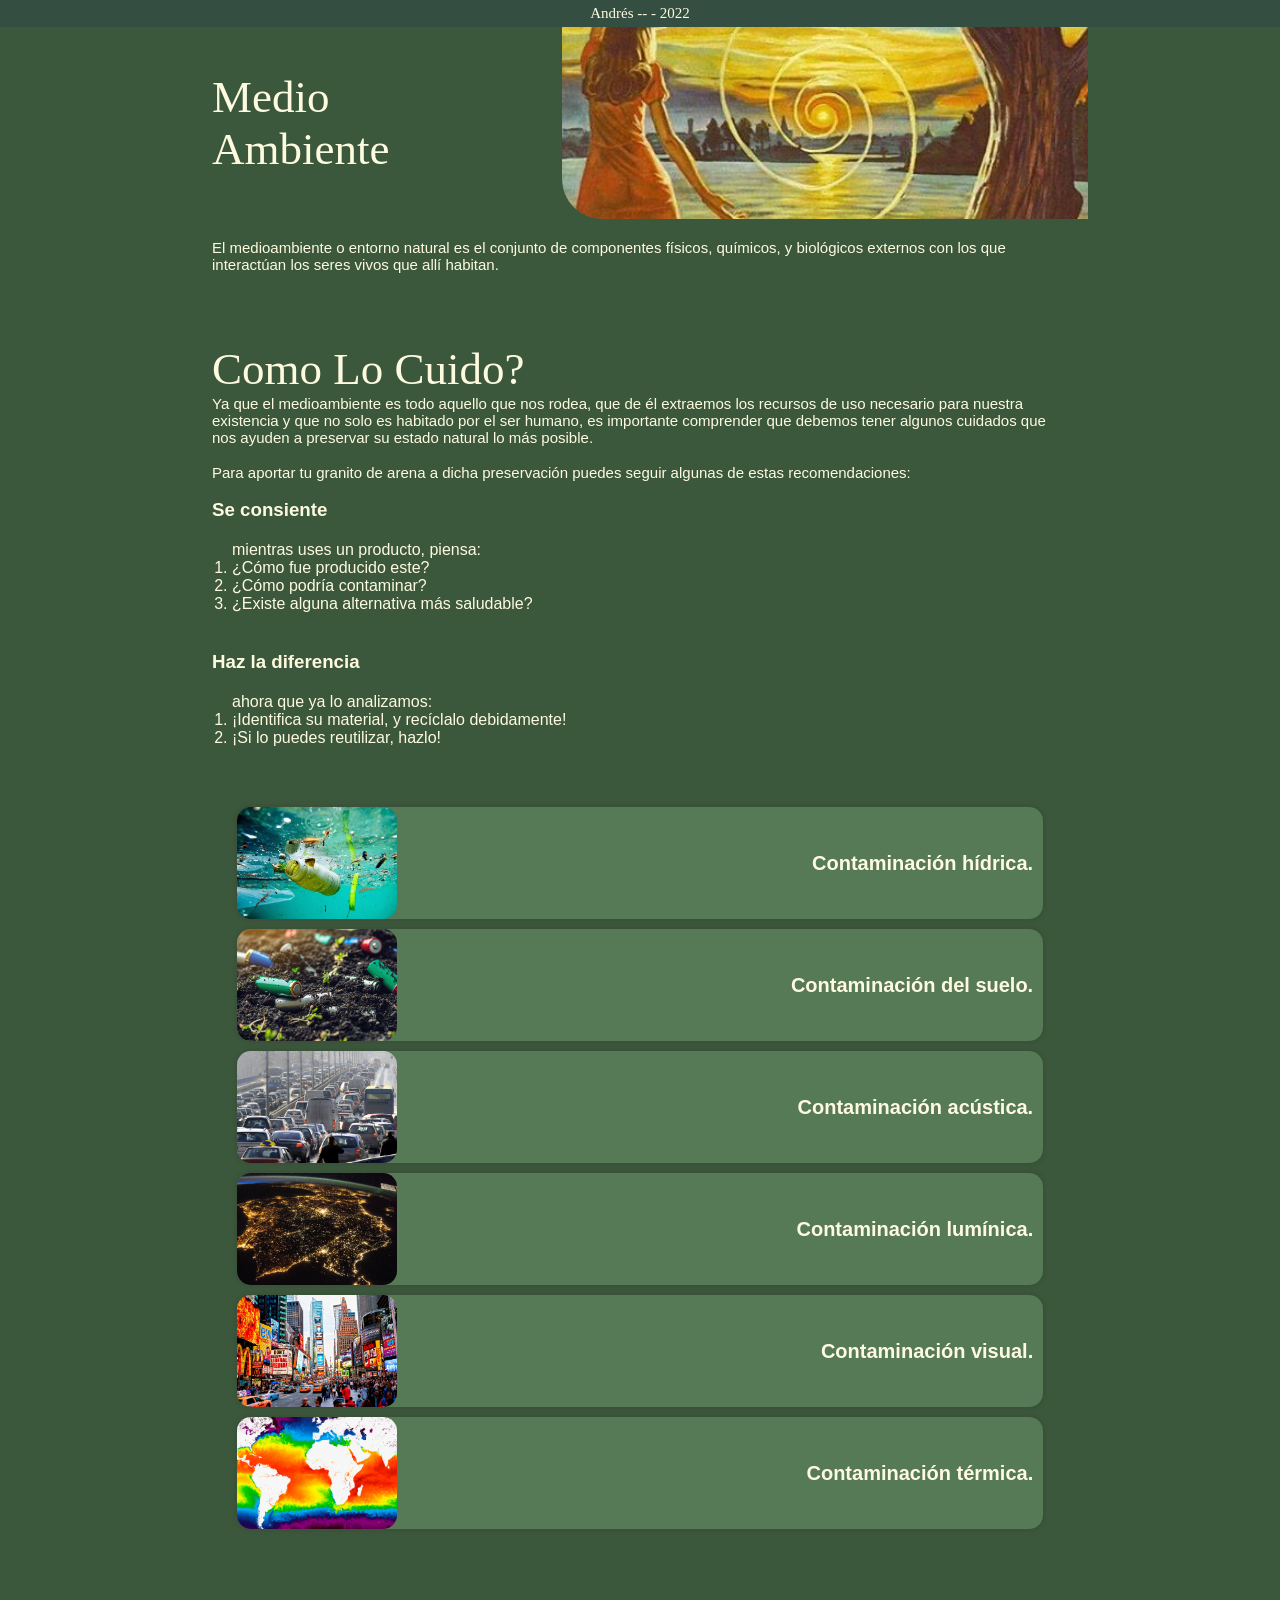
<file: index.html>
<!DOCTYPE html>
<html lang="es">
<head>
    <meta charset="UTF-8">
    <meta http-equiv="X-UA-Compatible" content="IE=edge">
    <meta name="viewport" content="width=device-width, initial-scale=1.0">
    <title>Medio Ambiente</title>
    <link rel="shortcut icon" href="img/MADRE TIERRA.png" type="image/x-icon">
    <link rel="stylesheet" href="css/index.css">
</head>
<body>
    <div class="site_wrapper">
        <nav class="firma">
            <p>
                Andrés -- - 2022
            </p>
        </nav>
        <div class="contenedor">
            <header class="header">
                <div class="top-header">
                    <a href="#"><h2 class="title">medio ambiente</h2></a>
                    <img class="head-img" src="img/MADRE TIERRA.png" alt="medio-ambiente madre-tierra">
                </div>
                <p class="text-container">
                    El medioambiente o entorno natural es el conjunto de componentes físicos, químicos, y biológicos externos con los que interactúan los seres vivos que allí habitan.
                </p>
            </header>
            <section class="text-container">
                <h3 class="title">
                    como lo cuido?
                </h3>
                <p>
                    Ya que el medioambiente es todo aquello que nos rodea, 
                    que de él extraemos los recursos de uso necesario para 
                    nuestra existencia y que no solo es habitado por el ser 
                    humano, es importante comprender que debemos tener algunos 
                    cuidados que nos ayuden a preservar su estado natural 
                    lo más posible.
                </p>
                <br>
                <p>
                    Para aportar tu granito de arena a dicha preservación puedes seguir algunas de estas recomendaciones:
                </p>
                <br>
                <h3>Se consiente</h3>
                <div class="text-container">
                    <ol>
                        mientras uses un producto, piensa:
                        <li>¿Cómo fue producido este?</li>
                        <li>¿Cómo podría contaminar?</li>
                        <li>¿Existe alguna alternativa más saludable?</li>
                    </ol>
                </div>
                <br>
                <h3>Haz la diferencia</h3>
                <div class="text-container">
                    <ol>
                        ahora que ya lo analizamos:
                        <li>¡Identifica su material, y recíclalo debidamente!</li>
                        <li>¡Si lo puedes reutilizar, hazlo!</li>
                    </ol>
                </div>
            </section>
            <main>
                <ul class="list">
                    <li id="hidrica">
                        <a href="#hidrica">
                            <div class="flex">
                            <img class="image-article" src="img/contaminacion-hidrica.jpg" alt="contaminación-hídrica">
                            <h2 class="title-article">Contaminación hídrica.</h2>
                            </div>
                            <div class="content-article">
                                <p >
                                    Se le llama contaminación hídrica a cualquier 
                                    factor que afecte el estado natural de cualquier 
                                    cuerpo de agua, ya sean ríos, estanques, esteros, 
                                    pantanos, lagos, lagunas, mares y océanos.
                                </p>
                                <br>
                                <p>
                                    Algunos de estos factores pueden ser objetos plásticos, 
                                    textiles, comestibles, desechos de construcción, 
                                    desechos químicos, bebidas, productos de aseo y metales,
                                    que en muchos casos afectan de manera visual, 
                                    otorgando y saturando el entorno con elementos poco 
                                    Estéticos y que además liberan a su vez sus propios desechos,
                                    los cuales alteran la composición natural del agua, dotándola 
                                    de proteínas y elementos químicos que sobresaturen el entorno 
                                    Haciéndolo tóxico para algunas especies de seres vivos.
                                </p>
                            </div>
                        </a>
                    </li>
                    <li id="terrestre">
                        <a href="#terrestre">
                            <div class="flex">
                            <img class="image-article" src="img/contaminacion-terrestre.jpg" alt="contaminación-del-suelo">
                            <h2 class="title-article">Contaminación del suelo.</h2>
                            </div>
                            <div class="content-article">
                                <p >
                                    Se le llama contaminación del suelo a cualquier 
                                    factor que afecte el estado natural de la tierra.
                                </p>
                                <br>
                                <p>
                                    Algunos de estos factores pueden ser objetos plásticos, 
                                    textiles, comestibles, desechos de construcción, 
                                    desechos químicos y en general desechos inorgánicos,
                                    que no solo generan contaminación visual, también 
                                    liberan desechos químicos que no solo contaminan él 
                                    aire y el agua si no también la misma tierra, la cual 
                                    actúa como filtro natural para las aguas contaminadas
                                    Y las plantas que en ella crecen.
                                </p>
                            </div>
                        </a>
                    </li>
                    <li id="acustica">
                        <a href="#acustica">
                            <div class="flex">
                            <img class="image-article" src="img/contaminacion-acustica.jpg" alt="contaminación-acustica">
                            <h2 class="title-article">Contaminación acústica.</h2>
                            </div>
                            <div class="content-article">
                                <p>
                                    La contaminación acústica es el exceso de un sonido o vibración distorsionado, a un gran volumen, o varios de estos entremezclados, provocando molestias, sordera, desorden, desorientación, malestares corporales e incluso desorientación que hacen daño a los seres vivos presentes en dicha área.
                                </p>
                                <br>
                                <p>
                                    En ambientes urbanos este tipo de contaminación puede ser producido por el sonido de los vehículos, teléfonos, relojes, parlantes, metros subterráneos, etc.
                                </p>
                            </div>
                        </a>
                    </li>
                    <li id="luminica">
                        <a href="#luminica">
                            <div class="flex">
                            <img class="image-article" src="img/contaminacion-luminica.jpg" alt="contaminación-lumínica">
                            <h2 class="title-article">Contaminación lumínica.</h2>
                            </div>
                            <div class="content-article">
                                <p>
                                    La contaminación lumínica se hace notoria principalmente en la oscuridad que es producida por la noche, y se refiere al uso inadecuado, innecesario y exagerado de luces artificiales, que en algunos casos parpadean demasiado, iluminan en exceso, con colores muy saturados o que se agitan de manera descontrolada, aturdiendo, desorientando o limitando la visión e incluso causando mareos y dolores de cabeza a quien se exponga a ellas por mucho tiempo.
                                </p>
                            </div>
                        </a>
                    </li>
                    <li id="visual">
                        <a href="#visual">
                            <div class="flex">
                            <img class="image-article" src="img/contaminacion-visual.jpeg" alt="contaminación-visual">
                            <h2 class="title-article">Contaminación visual.</h2>
                            </div>
                            <div class="content-article">
                                <p>
                                    La contaminación visual es aquel exceso de elementos que discuerdan con la naturaleza del entorno y que impactan sobre la visión, la calidad del entorno y en algunos casos la capacidad mental humana.
                                </p>
                                <br>
                                <p>Algunos ejemplos de esto pueden ser, el exceso de pósteres, banners y anuncios en una calle, el exceso de elementos en un determinado espacio y que discuerdan con este.</p>
                            </div>
                        </a>
                    </li>
                    <li id="termica">
                        <a href="#termica">
                            <div class="flex">
                            <img class="image-article" src="img/contaminacion-termica.gif" alt="contaminación-térmica">
                            <h2 class="title-article">Contaminación térmica.</h2>
                            </div>
                            <div class="content-article">
                                <p>
                                    La contaminación térmica es el aumento de temperatura excesivo y producido por el ser humano, que afecta principalmente el agua. 
                                </p>
                                <br>
                                <p>
                                    La principal causa de contaminación térmica por este factor son las plantas industriales y manufactureras. Estas plantas obtienen el agua de fuentes cercanas para evitar el calentamiento excesivo de sus máquinas, que luego vierten nuevamente a esta fuente pero a una temperatura mayor.
                                </p>
                                <br>
                                <p>
                                    Pero otros factores que pueden provocar o acelerar este tipo de contaminación es el calor producido por máquinas de uso industrial, doméstico y también la mayoría de los vehículos. Además de la tala excesiva, que impide al planeta hacer frente a dicha afectación.
                                </p>
                            </div>
                        </a>
                    </li>
                </ul>
            </main>
        </div>
    </div>
</body>
</html>
</file>
<file: css/index.css>
*{
     margin: 0px;
     padding: 0px;
     box-sizing: border-box;
}
body{
     margin: 0px;
     padding: 0px;
     font-family: Verdana, Geneva, Tahoma, sans-serif;
     background-color: #3c583c;
     color: #fefae0;
}
h1, h2, h3{
    color: #fefae0;
}
a{
    text-decoration: none;
    color: #fefae0;
}
p{
    font-size: 15px;
    color: #fefae0;
}
.contenedor{
    width: 100%;
    height: 100%;
    margin: 0 0 58vh 0;
}
/* FIRMA */
.firma{
    padding: 5px 10px;
    background-color: #344e41;
    text-align: center;
    color: #fefae0;
    font-family: cursive;
    font-weight: 100;
}
.title{
    font-weight: 400;
    font-size: 45px;
    font-family: fantasy;
    text-transform: capitalize;
}
/* HEADER */
.header{
    margin: 0px 0px 30px 0px;
    width: 100%;
}
.top-header{
    padding: 0px 0px 0px 20px;
    height: 12rem;
    display: flex;
    align-items: center;
    justify-content: space-between;
}
.top-header a{
    z-index: 4;
    width: 6rem;
}
.head-img{
    z-index: 1;
    width: 60%;
    height: 100%;
    object-fit: cover;
    object-position: left;
    border-radius: 0px 0px 0px 40px;
}
.text-container{
    padding: 20px;
}

/* LISTA */
.list{
    padding: 10px 0px;
    width: 100%;
}
.list li{
    margin: 10px auto;
    padding: 0 10px 0 0;
    width: 90%;
    height: auto;
    border-radius: 14px;
    background-color: #567956;
    box-shadow: 0px 0px 5px 1px #22222233;
    list-style: none;
}
.list li a .flex{
    display: flex;
    align-items: center;
    justify-content: space-between;
}
.list li a .flex img{
    margin: 0 10px 0 0;
    width: 40%;
    max-width: 10rem;
    height: 7rem;
    object-fit: cover;
    border-radius: 14px;
}
.list li a .flex h2{
    font-size: 20px;
}
.list li a .content-article{
    display: none;
}

/* VISTA */
.list li:target{
    z-index: 19;
    position: fixed;
    bottom: 0px;
    margin: 0px auto;
    padding: 0px;
    width: 100%;
    height: auto;
    border-radius: 14px 14px 0px 0px;
    background-color: #dda15e;
}
.list li:target a .flex{
    padding: 0px 0px 0px 20px;
    height: 10rem;
    display: flex;
    flex-direction: row-reverse;
    align-items: flex-end;
    justify-content: space-between;
}
.list li:target a .flex img.image-article{
    z-index: 20;
    margin: 0px;
    width: 60%;
    max-width: 100%;
    height: 100%;
    object-fit: cover;
    object-position: left;
    border-radius: 0px 14px 0px 40px;
}
.list li:target a .flex h2.title-article{
    z-index: 25;
    width: 5rem;
    letter-spacing: 2px;
    font-family: fantasy;
    font-weight: 200;
    font-size: 25px;
}
.list li:target a .content-article{
    display: block;
    margin: 10px;
    padding: 10px;
    border-radius: 14px;
    background-color: #bc6c25;
}

/* PC */
@media (min-width: 900px) {
    .contenedor{
        margin: 0 auto 20rem auto;
        width: 70%;
    }
    /* VISTA */
    .list li:target{
        margin: 0px auto;
        width: 70%;
        height: auto;
    }
}
</file>
<file: src/index.css>
*{
     margin: 0px;
     padding: 0px;
     box-sizing: border-box;
}
body{
     margin: 0px;
     padding: 0px;
     font-family: Verdana, Geneva, Tahoma, sans-serif;
     background-color: #3c583c;
     color: #fefae0;
}
h1, h2, h3{
    color: #fefae0;
}
a{
    text-decoration: none;
    color: #fefae0;
}
p{
    font-size: 15px;
    color: #fefae0;
}
.contenedor{
    width: 100%;
    height: 100%;
    margin: 0 0 58vh 0;
}
/* FIRMA */
.firma{
    padding: 5px 10px;
    background-color: #344e41;
    text-align: center;
    color: #fefae0;
    font-family: cursive;
    font-weight: 100;
}
.title{
    font-weight: 400;
    font-size: 45px;
    font-family: fantasy;
    text-transform: capitalize;
}
/* HEADER */
.header{
    margin: 0px 0px 30px 0px;
    width: 100%;
}
.top-header{
    padding: 0px 0px 0px 20px;
    height: 12rem;
    display: flex;
    align-items: center;
    justify-content: space-between;
}
.top-header a{
    z-index: 4;
    width: 6rem;
}
.head-img{
    z-index: 1;
    width: 60%;
    height: 100%;
    object-fit: cover;
    object-position: left;
    border-radius: 0px 0px 0px 40px;
}
.text-container{
    padding: 20px;
}

/* LISTA */
.list{
    padding: 10px 0px;
    width: 100%;
}
.list li{
    margin: 10px auto;
    padding: 0 10px 0 0;
    width: 90%;
    height: auto;
    border-radius: 14px;
    background-color: #567956;
    box-shadow: 0px 0px 5px 1px #22222233;
    list-style: none;
}
.list li a .flex{
    display: flex;
    align-items: center;
    justify-content: space-between;
}
.list li a .flex img{
    margin: 0 10px 0 0;
    width: 40%;
    max-width: 10rem;
    height: 7rem;
    object-fit: cover;
    border-radius: 14px;
}
.list li a .flex h2{
    font-size: 20px;
}
.list li a .content-article{
    display: none;
}

/* VISTA */
.list li:target{
    z-index: 19;
    position: fixed;
    bottom: 0px;
    margin: 0px auto;
    padding: 0px;
    width: 100%;
    height: auto;
    border-radius: 14px 14px 0px 0px;
    background-color: #dda15e;
}
.list li:target a .flex{
    padding: 0px 0px 0px 20px;
    height: 10rem;
    display: flex;
    flex-direction: row-reverse;
    align-items: flex-end;
    justify-content: space-between;
}
.list li:target a .flex img.image-article{
    z-index: 20;
    margin: 0px;
    width: 60%;
    max-width: 100%;
    height: 100%;
    object-fit: cover;
    object-position: left;
    border-radius: 0px 14px 0px 40px;
}
.list li:target a .flex h2.title-article{
    z-index: 25;
    width: 5rem;
    letter-spacing: 2px;
    font-family: fantasy;
    font-weight: 200;
    font-size: 25px;
}
.list li:target a .content-article{
    display: block;
    margin: 10px;
    padding: 10px;
    border-radius: 14px;
    background-color: #bc6c25;
}

/* PC */
@media (min-width: 900px) {
    .contenedor{
        margin: 0 auto 20rem auto;
        width: 70%;
    }
    /* VISTA */
    .list li:target{
        margin: 0px auto;
        width: 70%;
        height: auto;
    }
}
</file>
